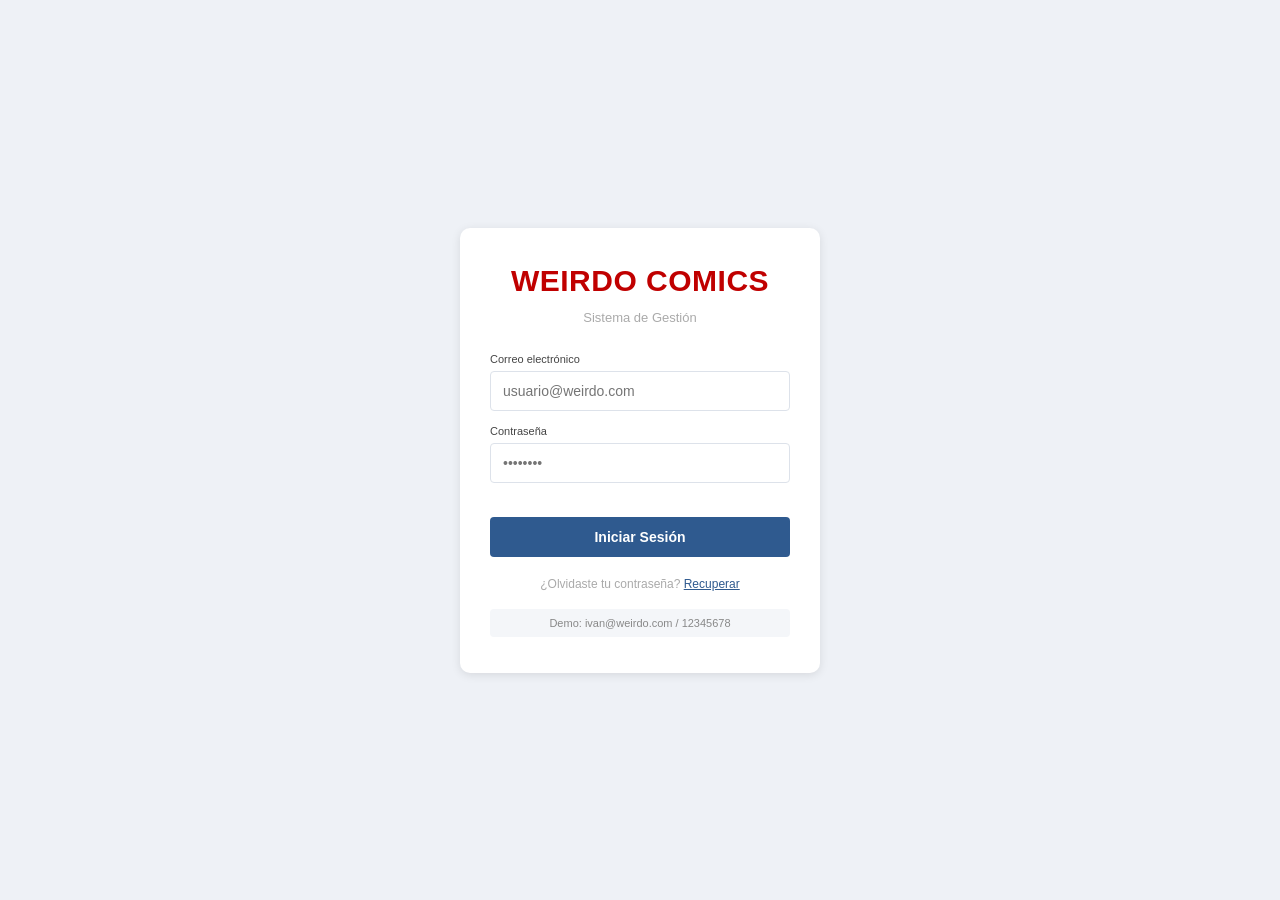
<file: Funcional/index.html>
<!DOCTYPE html>
<html lang="es">
<head>
  <meta charset="UTF-8">
  <meta name="viewport" content="width=device-width, initial-scale=1">
  <title>Weirdo Comics - Login</title>
  <link rel="stylesheet" href="funcional.css">
</head>
<body class="login-body">

  <div class="login-card">
    <h1>WEIRDO COMICS</h1>
    <div class="sub">Sistema de Gestión</div>

    <form id="form-login">
      <div class="campo">
        <label for="correo">Correo electrónico</label>
        <input type="email" id="correo" placeholder="usuario@weirdo.com" required>
      </div>
      <div class="campo">
        <label for="pass">Contraseña</label>
        <input type="password" id="pass" placeholder="••••••••" required>
      </div>
      <p class="msg-error" id="error"></p>
      <button type="submit" class="btn btn-block">Iniciar Sesión</button>
    </form>

    <div class="enlace">¿Olvidaste tu contraseña? <a href="#" id="recuperar">Recuperar</a></div>
    <div class="demo">Demo: ivan@weirdo.com / 12345678</div>
  </div>

<script src="db.js"></script>
<script>
  const $ = id => document.getElementById(id);

  $('recuperar').onclick = e => {
    e.preventDefault();
    alert('Solicita la recuperación al administrador del sistema.');
  };

  $('form-login').addEventListener('submit', async e => {
    e.preventDefault();
    $('error').textContent = '';
    const res = await DB.login($('correo').value, $('pass').value);
    if (res.error) { $('error').textContent = res.error; return; }

    const u = res.usuario;
    if (u.requiere_cambio_clave) {  // RN-WEB-004: no se entra hasta cambiar la temporal
      let nueva;
      do {
        nueva = prompt('Tu contraseña es temporal. Crea una nueva (mínimo 8 caracteres):');
        if (nueva === null) return;
      } while (nueva.length < 8);
      await DB.cambiarClave(u.id_usuario, nueva);
    }
    DB.iniciarSesion(u);
    location.href = 'dashboard.html';
  });
</script>
</body>
</html>
</file>
<file: Funcional/funcional.css>
/* funcional.css - Weirdo Comics (versión funcional) */
* { box-sizing: border-box; margin: 0; padding: 0; }

body {
  font-family: "Inter", "Segoe UI", Arial, sans-serif;
  background: #eef1f6;
  color: #333;
  font-size: 13px;
}

.oculto { display: none !important; }

/* ===== Barra superior ===== */
.topbar {
  background: #35629a;
  color: #fff;
  display: flex;
  justify-content: space-between;
  align-items: center;
  flex-wrap: wrap;
  gap: 8px;
  padding: 14px 20px;
}
.topbar .marca { font-weight: 700; font-size: 14px; }
.topbar .sesion { font-size: 11px; }
.topbar a { color: #fff; text-decoration: none; }
.topbar a:hover { text-decoration: underline; }

/* ===== Layout: menú + contenido ===== */
.layout { display: flex; gap: 14px; padding: 10px; align-items: flex-start; }

.menu {
  width: 140px;
  flex-shrink: 0;
  background: #fff;
  border-radius: 6px;
  box-shadow: 0 1px 6px rgba(0, 0, 0, 0.08);
  list-style: none;
}
.menu li { border-bottom: 1px solid #eee; }
.menu li:last-child { border-bottom: none; }
.menu a { display: block; padding: 9px 10px; font-size: 11px; color: #333; text-decoration: none; }
.menu a:hover { background: #f3f6fa; }
.menu a.activo { background: #e8eef7; color: #2f5a8f; font-weight: 700; }

.contenido {
  flex: 1;
  min-width: 0;
  background: #fff;
  border-radius: 6px;
  box-shadow: 0 1px 6px rgba(0, 0, 0, 0.08);
  padding: 22px 18px 30px;
}
.contenido h2 { color: #2f5a8f; font-size: 22px; font-weight: 800; margin-bottom: 20px; }
.contenido h3 { font-size: 14px; font-weight: 700; margin: 0 0 14px; color: #222; }
.seccion { margin-top: 26px; }

/* ===== Formularios ===== */
.nuevo { padding: 0 14px; margin-bottom: 30px; }
.grid-form { display: grid; grid-template-columns: 1fr 1fr; gap: 18px 12px; }
.campo label { display: block; font-size: 11px; margin-bottom: 6px; color: #444; }
.campo input, .campo select, .campo textarea {
  width: 100%;
  padding: 10px 8px;
  font-family: inherit;
  font-size: 12px;
  border: 1px solid #dde2ea;
  border-radius: 4px;
  outline: none;
  background: #fff;
}
.campo textarea { height: 52px; resize: vertical; }
.campo input:focus, .campo select:focus, .campo textarea:focus {
  border-color: #2f5a8f;
  box-shadow: 0 0 0 3px rgba(47, 90, 143, 0.2);
}
.campo input:disabled { background: #f3f4f6; color: #888; }
.completo { grid-column: 1 / -1; }
.acciones-form { display: flex; gap: 10px; margin-top: 22px; flex-wrap: wrap; }
.msg-error { color: #c62828; font-size: 12px; margin-top: 10px; min-height: 16px; }
.nota { font-size: 11px; color: #777; margin-top: 6px; }

/* ===== Botones ===== */
.btn {
  padding: 9px 14px;
  font-size: 12px;
  font-weight: 700;
  border: none;
  border-radius: 4px;
  cursor: pointer;
  color: #fff;
  background: #2f5a8f;
  font-family: inherit;
}
.btn:hover { background: #264b77; }
.btn-secundario { background: #ddd; color: #333; }
.btn-secundario:hover { background: #ccc; }
.btn-ok { background: #2e7d32; }
.btn-ok:hover { background: #1b5e20; }
.btn-block { width: 100%; }

.btn-editar, .btn-eliminar {
  padding: 4px 8px;
  font-size: 10px;
  border: none;
  border-radius: 3px;
  color: #fff;
  cursor: pointer;
  margin-right: 4px;
  font-family: inherit;
}
.btn-editar { background: #2f5a8f; }
.btn-editar:hover { background: #264b77; }
.btn-eliminar { background: #c00000; }
.btn-eliminar:hover { background: #9e0000; }

/* ===== Buscador / barra de herramientas ===== */
.buscador { display: flex; gap: 8px; margin-bottom: 18px; flex-wrap: wrap; }
.buscador input, .buscador select {
  flex: 1;
  min-width: 260px;
  padding: 10px 8px;
  font-size: 12px;
  font-family: inherit;
  border: 1px solid #dde2ea;
  border-radius: 4px;
  outline: none;
  background: #fff;
}
.buscador input:focus, .buscador select:focus { border-color: #2f5a8f; }
.buscador .corto { flex: 0 0 90px; min-width: 0; }

/* ===== Tablas ===== */
.tabla-scroll { overflow-x: auto; }
table { width: 100%; border-collapse: collapse; }
th, td {
  text-align: left;
  padding: 10px;
  font-size: 11px;
  border-bottom: 1px solid #eee;
  white-space: nowrap;
}
th { background: #f5f7fa; color: #2f5a8f; font-weight: 700; }
tr:hover td { background: #f8fafd; }
tfoot td { font-weight: 700; background: #f5f7fa; }

/* ===== Etiquetas de estado ===== */
.estado {
  display: inline-block;
  background: #d4edda;
  color: #1e6b34;
  border: 1px solid #b7dfc1;
  padding: 2px 8px;
  border-radius: 3px;
  font-size: 10px;
  font-weight: 600;
}
.estado.warn { background: #fff8e1; color: #7a5a00; border-color: #f5d676; }
.estado.err { background: #fdecea; color: #b71c1c; border-color: #f5c2c0; }
.estado.gris { background: #eceff1; color: #555; border-color: #cfd8dc; }
.estado.info { background: #e3f2fd; color: #0d47a1; border-color: #bbdefb; }

/* ===== Dashboard, alertas y gráficas ===== */
.stats { display: grid; grid-template-columns: repeat(4, 1fr); gap: 14px; margin-bottom: 18px; }
.stat {
  background: linear-gradient(135deg, #35629a, #264b77);
  color: #fff;
  text-align: center;
  padding: 18px 10px;
  border-radius: 6px;
}
.stat span { display: block; font-size: 11px; opacity: 0.9; }
.stat strong { display: block; font-size: 24px; margin-top: 6px; }

.barras {
  height: 160px;
  background: #f4f6f9;
  border-radius: 6px;
  padding: 14px;
  display: flex;
  align-items: flex-end;
  gap: 4px;
  margin-bottom: 22px;
}
.barra { flex: 1; background: #35629a; opacity: 0.8; border-radius: 3px 3px 0 0; min-height: 2px; }
.barra:hover { opacity: 1; }

.alerta {
  background: #fff8e1;
  border: 1px solid #f5d676;
  color: #7a5a00;
  padding: 10px 14px;
  border-radius: 6px;
  margin-bottom: 16px;
}

/* ===== Totales y ticket ===== */
.total-box { background: #f4f6f9; border-radius: 6px; padding: 14px; }
.total-box .fila { display: flex; justify-content: space-between; margin-bottom: 6px; font-size: 12px; }
.total-box .gran { font-size: 18px; font-weight: 800; color: #c00000; }

.ticket {
  font-family: "Courier New", monospace;
  font-size: 12px;
  max-width: 320px;
  margin: 16px 0;
  border: 1px dashed #999;
  padding: 14px;
  background: #fff;
}
.linea { display: flex; justify-content: space-between; margin-bottom: 4px; }

/* ===== Login ===== */
.login-body { min-height: 100vh; display: flex; align-items: center; justify-content: center; }
.login-card {
  background: #fff;
  width: 360px;
  padding: 36px 30px;
  border-radius: 10px;
  box-shadow: 0 2px 10px rgba(0, 0, 0, 0.1);
  text-align: center;
}
.login-card h1 { color: #c00000; font-size: 30px; font-weight: 800; letter-spacing: 0.5px; }
.login-card .sub { color: #aaa; font-size: 13px; margin: 12px 0 28px; }
.login-card .campo { text-align: left; margin-bottom: 14px; }
.login-card .campo input { font-size: 14px; padding: 11px 12px; }
.login-card .btn { padding: 12px; font-size: 14px; margin-top: 4px; }
.login-card .enlace { font-size: 12px; color: #aaa; margin-top: 20px; }
.login-card .enlace a { color: #2f5a8f; }
.login-card .demo { font-size: 11px; color: #888; margin-top: 18px; background: #f4f6f9; padding: 8px; border-radius: 4px; }

/* ===== Impresión (ticket y reportes) ===== */
@media print {
  body * { visibility: hidden; }
  .imprimible, .imprimible * { visibility: visible; }
  .imprimible { position: absolute; left: 0; top: 0; width: 100%; }
  .no-imprimir { display: none !important; }
}

/* ===== Pantallas pequeñas ===== */
@media (max-width: 800px) {
  .layout { flex-direction: column; }
  .menu { width: 100%; }
  .grid-form { grid-template-columns: 1fr; }
  .stats { grid-template-columns: repeat(2, 1fr); }
}
</file>
